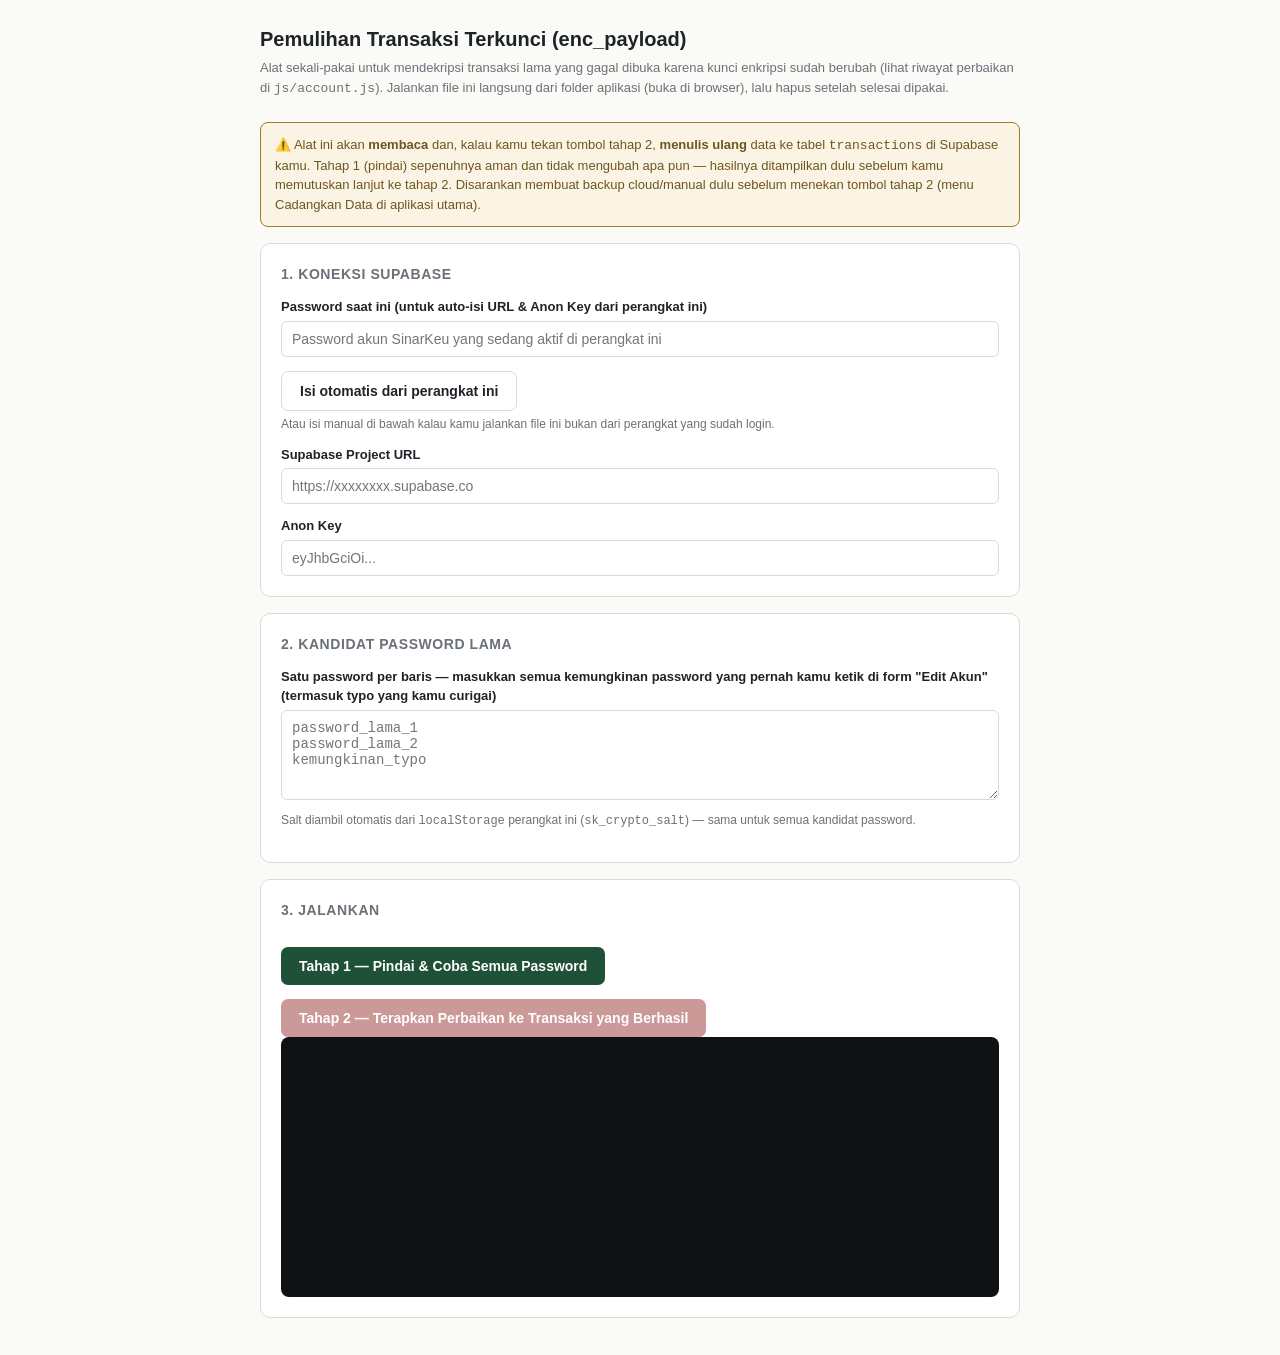
<file: recovery-enc-payload.html>
<!DOCTYPE html>
<html lang="id">
<head>
<meta charset="UTF-8">
<meta name="viewport" content="width=device-width, initial-scale=1.0">
<title>SinarKeu — Pemulihan Transaksi Terkunci</title>
<style>
  :root{
    --ink:#1E2328; --paper:#FAFAF7; --line:#D8DBDE; --accent:#1F5138;
    --danger:#A13A3A; --warn:#9C7A2E; --muted:#6B7178;
  }
  *{box-sizing:border-box;}
  body{
    font-family:-apple-system,BlinkMacSystemFont,"Segoe UI",Roboto,sans-serif;
    background:var(--paper); color:var(--ink); margin:0; padding:24px;
    line-height:1.5;
  }
  .wrap{max-width:760px; margin:0 auto;}
  h1{font-size:20px; margin:0 0 4px;}
  .sub{color:var(--muted); font-size:13px; margin:0 0 24px;}
  .card{
    background:#fff; border:1px solid var(--line); border-radius:10px;
    padding:20px; margin-bottom:16px;
  }
  .card h2{font-size:14px; text-transform:uppercase; letter-spacing:.04em; margin:0 0 12px; color:var(--muted);}
  label{display:block; font-size:13px; font-weight:600; margin:12px 0 4px;}
  label:first-child{margin-top:0;}
  input[type=text], input[type=password], textarea{
    width:100%; padding:9px 10px; border:1px solid var(--line); border-radius:6px;
    font-size:14px; font-family:inherit; background:#fff;
  }
  textarea{min-height:90px; resize:vertical; font-family:ui-monospace,monospace;}
  .hint{font-size:12px; color:var(--muted); margin-top:4px;}
  button{
    appearance:none; border:none; border-radius:7px; padding:11px 18px;
    font-size:14px; font-weight:600; cursor:pointer; margin-top:14px; margin-right:8px;
  }
  .btn-primary{background:var(--accent); color:#fff;}
  .btn-primary:disabled{background:#9BB5A8; cursor:not-allowed;}
  .btn-danger{background:var(--danger); color:#fff;}
  .btn-danger:disabled{background:#C99; cursor:not-allowed;}
  .btn-ghost{background:#fff; border:1px solid var(--line); color:var(--ink);}
  #log{
    background:#0F1214; color:#D7DBDE; font-family:ui-monospace,monospace;
    font-size:12.5px; padding:14px; border-radius:8px; height:260px; overflow-y:auto;
    white-space:pre-wrap;
  }
  .row-ok{color:#3E8E63;}
  .row-fail{color:#C97A7A;}
  .banner{
    border:1px solid var(--warn); background:#FBF4E4; color:#6E5620;
    padding:12px 14px; border-radius:8px; font-size:13px; margin-bottom:16px;
  }
  table{width:100%; border-collapse:collapse; font-size:13px; margin-top:10px;}
  th,td{text-align:left; padding:6px 8px; border-bottom:1px solid var(--line);}
  th{color:var(--muted); font-weight:600; font-size:11px; text-transform:uppercase;}
  .pill{display:inline-block; padding:2px 8px; border-radius:99px; font-size:11px; font-weight:600;}
  .pill-ok{background:#E4F0E9; color:#1F5138;}
  .pill-fail{background:#F5E4E4; color:#A13A3A;}
</style>
</head>
<body>
<div class="wrap">
  <h1>Pemulihan Transaksi Terkunci (enc_payload)</h1>
  <p class="sub">
    Alat sekali-pakai untuk mendekripsi transaksi lama yang gagal dibuka karena kunci enkripsi
    sudah berubah (lihat riwayat perbaikan di <code>js/account.js</code>). Jalankan file ini
    langsung dari folder aplikasi (buka di browser), lalu hapus setelah selesai dipakai.
  </p>

  <div class="banner">
    ⚠️ Alat ini akan <b>membaca</b> dan, kalau kamu tekan tombol tahap 2, <b>menulis ulang</b>
    data ke tabel <code>transactions</code> di Supabase kamu. Tahap 1 (pindai) sepenuhnya aman
    dan tidak mengubah apa pun — hasilnya ditampilkan dulu sebelum kamu memutuskan lanjut ke
    tahap 2. Disarankan membuat backup cloud/manual dulu sebelum menekan tombol tahap 2
    (menu Cadangkan Data di aplikasi utama).
  </div>

  <div class="card">
    <h2>1. Koneksi Supabase</h2>
    <label>Password saat ini (untuk auto-isi URL &amp; Anon Key dari perangkat ini)</label>
    <input type="password" id="curPwd" placeholder="Password akun SinarKeu yang sedang aktif di perangkat ini">
    <button class="btn-ghost" id="autofillBtn" type="button">Isi otomatis dari perangkat ini</button>
    <p class="hint">Atau isi manual di bawah kalau kamu jalankan file ini bukan dari perangkat yang sudah login.</p>

    <label>Supabase Project URL</label>
    <input type="text" id="sbUrl" placeholder="https://xxxxxxxx.supabase.co">
    <label>Anon Key</label>
    <input type="text" id="sbKey" placeholder="eyJhbGciOi...">
  </div>

  <div class="card">
    <h2>2. Kandidat Password Lama</h2>
    <label>Satu password per baris — masukkan semua kemungkinan password yang pernah kamu ketik
      di form "Edit Akun" (termasuk typo yang kamu curigai)</label>
    <textarea id="candList" placeholder="password_lama_1&#10;password_lama_2&#10;kemungkinan_typo"></textarea>
    <p class="hint">Salt diambil otomatis dari <code>localStorage</code> perangkat ini (<code>sk_crypto_salt</code>) — sama untuk semua kandidat password.</p>
  </div>

  <div class="card">
    <h2>3. Jalankan</h2>
    <button class="btn-primary" id="scanBtn" type="button">Tahap 1 — Pindai &amp; Coba Semua Password</button>
    <button class="btn-danger" id="applyBtn" type="button" disabled>Tahap 2 — Terapkan Perbaikan ke Transaksi yang Berhasil</button>
    <div id="log"></div>
    <div id="resultTableWrap"></div>
  </div>

  <div class="card" id="lockedCard" style="display:none;">
    <h2>4. Transaksi yang Masih Terkunci</h2>
    <p class="hint">
      Baris di bawah ini tidak cocok dengan kandidat password manapun di atas. Kalau kamu sudah
      tidak berniat memulihkan isinya (mis. tidak tahu/tidak ingat password anggota yang menulis
      baris ini), kamu bisa menghapusnya permanen daripada dibiarkan tampil sebagai transaksi
      kosong/nol di aplikasi utama.
    </p>
    <div id="lockedTableWrap"></div>
    <div class="banner" style="border-color:var(--danger); background:#FBEAEA; color:#6E2020;">
      ⚠️ Penghapusan ini <b>permanen dan tidak bisa dibatalkan</b>. Isi asli baris ini (jumlah,
      kategori, keterangan) sudah tidak bisa dibaca lagi, tapi ID &amp; tanggalnya akan hilang juga.
      Pastikan sudah membuat backup cloud/manual dulu kalau ragu.
    </div>
    <label>Ketik <code>HAPUS PERMANEN</code> untuk mengaktifkan tombol hapus</label>
    <input type="text" id="deleteConfirmInput" placeholder="HAPUS PERMANEN">
    <button class="btn-danger" id="deleteLockedBtn" type="button" disabled>Tahap 4 — Hapus Semua Transaksi Terkunci di Atas</button>
  </div>
</div>

<script>
// ==================== Crypto helpers (identik dengan js/crypto.js) ====================
async function deriveKey(password, saltBuf) {
  const enc = new TextEncoder();
  const baseKey = await crypto.subtle.importKey('raw', enc.encode(password), 'PBKDF2', false, ['deriveKey']);
  return crypto.subtle.deriveKey({ name: 'PBKDF2', salt: saltBuf, iterations: 300000, hash: 'SHA-256' }, baseKey, { name: 'AES-GCM', length: 256 }, false, ['encrypt', 'decrypt']);
}
async function decryptStr(cryptoKey, b64) {
  const bytes = Uint8Array.from(atob(b64), c => c.charCodeAt(0));
  const iv = bytes.slice(0, 12);
  const ct = bytes.slice(12);
  const plain = await crypto.subtle.decrypt({ name: 'AES-GCM', iv }, cryptoKey, ct);
  return new TextDecoder().decode(plain);
}

function log(msg, cls) {
  const el = document.getElementById('log');
  const line = document.createElement('div');
  if (cls) line.className = cls;
  line.textContent = msg;
  el.appendChild(line);
  el.scrollTop = el.scrollHeight;
}
function clearLog() { document.getElementById('log').innerHTML = ''; }

// ==================== Auto-fill dari localStorage perangkat ini ====================
document.getElementById('autofillBtn').addEventListener('click', async () => {
  const pwd = document.getElementById('curPwd').value;
  const saltB64 = localStorage.getItem('sk_crypto_salt');
  const encUrl = localStorage.getItem('sk_enc_supabase_url');
  const encKey = localStorage.getItem('sk_enc_supabase_key');
  if (!saltB64 || !encUrl || !encKey) {
    log('Tidak ditemukan kredensial tersimpan di localStorage perangkat ini. Isi URL & Anon Key manual.', 'row-fail');
    return;
  }
  try {
    const salt = Uint8Array.from(atob(saltB64), c => c.charCodeAt(0));
    const key = await deriveKey(pwd, salt);
    const url = await decryptStr(key, encUrl);
    const akey = await decryptStr(key, encKey);
    document.getElementById('sbUrl').value = url;
    document.getElementById('sbKey').value = akey;
    log('Berhasil auto-isi URL & Anon Key dari perangkat ini.', 'row-ok');
  } catch (e) {
    log('Password saat ini salah, atau data lokal tidak cocok. Isi URL & Anon Key manual.', 'row-fail');
  }
});

// ==================== Fetch helper ====================
async function sbFetch(baseUrl, apiKey, method, path, body) {
  const headers = { apikey: apiKey, Authorization: `Bearer ${apiKey}`, 'Content-Type': 'application/json' };
  const config = { method, headers };
  if (body) config.body = JSON.stringify(body);
  const res = await fetch(`${baseUrl}/rest/v1/${path}`, config);
  if (!res.ok) {
    const t = await res.text();
    throw new Error(`HTTP ${res.status}: ${t}`);
  }
  const text = await res.text();
  return text ? JSON.parse(text) : true;
}

let scanResults = []; // { row, recoveredData, viaPasswordIndex }
let lockedRows = []; // rows that didn't match any candidate password

document.getElementById('scanBtn').addEventListener('click', async () => {
  clearLog();
  document.getElementById('resultTableWrap').innerHTML = '';
  document.getElementById('lockedCard').style.display = 'none';
  document.getElementById('lockedTableWrap').innerHTML = '';
  document.getElementById('deleteConfirmInput').value = '';
  document.getElementById('deleteLockedBtn').disabled = true;
  document.getElementById('applyBtn').disabled = true;
  scanResults = [];
  lockedRows = [];

  const baseUrl = document.getElementById('sbUrl').value.trim().replace(/\/+$/, '');
  const apiKey = document.getElementById('sbKey').value.trim();
  const saltB64 = localStorage.getItem('sk_crypto_salt');
  const candidates = document.getElementById('candList').value.split('\n').map(s => s.trim()).filter(Boolean);

  if (!baseUrl || !apiKey) { log('Isi Supabase URL & Anon Key dulu.', 'row-fail'); return; }
  if (!saltB64) { log('Tidak ada sk_crypto_salt di localStorage perangkat ini — alat ini harus dijalankan dari perangkat yang sama dengan aplikasi SinarKeu.', 'row-fail'); return; }
  if (candidates.length === 0) { log('Masukkan minimal satu kandidat password lama.', 'row-fail'); return; }

  log(`Menyiapkan ${candidates.length} kandidat key dari salt lokal...`);
  const salt = Uint8Array.from(atob(saltB64), c => c.charCodeAt(0));
  const keys = [];
  for (const pwd of candidates) {
    keys.push({ pwd, key: await deriveKey(pwd, salt) });
  }

  log('Mengambil semua baris transaksi yang masih terenkripsi (enc_payload) dari Supabase...');
  let allRows = [];
  let offset = 0;
  const PAGE = 500;
  try {
    while (true) {
      const page = await sbFetch(baseUrl, apiKey, 'GET',
        `transactions?enc_payload=not.is.null&select=id,book_id,date,enc_payload,updated_at&order=id&limit=${PAGE}&offset=${offset}`);
      allRows = allRows.concat(page);
      if (page.length < PAGE) break;
      offset += PAGE;
    }
  } catch (e) {
    log('Gagal mengambil data dari Supabase: ' + e.message, 'row-fail');
    return;
  }
  log(`Ditemukan ${allRows.length} baris dengan enc_payload terisi.`);

  let recovered = 0, failed = 0;
  for (const row of allRows) {
    let done = false;
    for (const cand of keys) {
      try {
        const plain = await decryptStr(cand.key, row.enc_payload);
        const d = JSON.parse(plain);
        scanResults.push({ row, recoveredData: d, pwd: cand.pwd });
        recovered++;
        done = true;
        break;
      } catch (e) { /* coba kandidat berikutnya */ }
    }
    if (!done) { lockedRows.push(row); failed++; }
  }
  log(`Selesai. Berhasil dipulihkan: ${recovered}. Masih terkunci (tidak cocok kandidat manapun): ${failed}.`,
      recovered > 0 ? 'row-ok' : 'row-fail');

  renderResultTable(allRows.length);
  if (recovered > 0) document.getElementById('applyBtn').disabled = false;
  renderLockedTable();
});

function renderLockedTable() {
  const card = document.getElementById('lockedCard');
  if (lockedRows.length === 0) { card.style.display = 'none'; return; }
  card.style.display = 'block';
  let html = `<p class="hint">${lockedRows.length} baris masih terkunci.</p>`;
  html += `<table><thead><tr><th>ID</th><th>Book ID</th><th>Tanggal</th></tr></thead><tbody>`;
  lockedRows.slice(0, 200).forEach(r => {
    html += `<tr><td>${escapeHtml(r.id)}</td><td>${escapeHtml(r.book_id || '')}</td><td>${escapeHtml(r.date || '')}</td></tr>`;
  });
  html += `</tbody></table>`;
  if (lockedRows.length > 200) html += `<p class="hint">Menampilkan 200 dari ${lockedRows.length} baris yang masih terkunci (semuanya akan tetap dihapus kalau kamu lanjut ke Tahap 4).</p>`;
  document.getElementById('lockedTableWrap').innerHTML = html;
}

document.getElementById('deleteConfirmInput').addEventListener('input', (e) => {
  document.getElementById('deleteLockedBtn').disabled = e.target.value.trim() !== 'HAPUS PERMANEN' || lockedRows.length === 0;
});

document.getElementById('deleteLockedBtn').addEventListener('click', async () => {
  if (lockedRows.length === 0) return;
  if (!confirm(`Akan MENGHAPUS PERMANEN ${lockedRows.length} transaksi terkunci dari Supabase. Tindakan ini tidak bisa dibatalkan. Lanjutkan?`)) return;

  const baseUrl = document.getElementById('sbUrl').value.trim().replace(/\/+$/, '');
  const apiKey = document.getElementById('sbKey').value.trim();
  document.getElementById('deleteLockedBtn').disabled = true;
  document.getElementById('deleteConfirmInput').value = '';

  // Hapus per-batch pakai filter id=in.(...) supaya tidak perlu satu request per baris.
  const BATCH = 50;
  let ok = 0, fail = 0;
  for (let i = 0; i < lockedRows.length; i += BATCH) {
    const batch = lockedRows.slice(i, i + BATCH);
    const idList = batch.map(r => encodeURIComponent(r.id)).join(',');
    try {
      await sbFetch(baseUrl, apiKey, 'DELETE', `transactions?id=in.(${idList})`);
      ok += batch.length;
      log(`Terhapus: ${batch.map(r => r.id).join(', ')}`, 'row-ok');
    } catch (e) {
      fail += batch.length;
      log(`GAGAL menghapus batch (${batch.map(r => r.id).join(', ')}): ${e.message}`, 'row-fail');
    }
  }
  log(`Selesai menghapus transaksi terkunci. Berhasil: ${ok}. Gagal: ${fail}.`, fail === 0 ? 'row-ok' : 'row-fail');
  if (ok > 0) {
    lockedRows = lockedRows.filter(r => fail === 0); // kalau semua sukses, kosongkan; kalau ada yang gagal, biarkan log jadi acuan manual
    if (fail === 0) { lockedRows = []; renderLockedTable(); }
  }
  log('Buka ulang aplikasi SinarKeu utama dan lakukan sinkronisasi manual untuk memastikan transaksi yang dihapus sudah tidak muncul lagi.');
});

function renderResultTable(total) {
  if (scanResults.length === 0) return;
  let html = `<table><thead><tr><th>ID</th><th>Tanggal</th><th>Tipe</th><th>Jumlah</th><th>Kategori</th><th>Password Cocok</th></tr></thead><tbody>`;
  scanResults.slice(0, 200).forEach(r => {
    html += `<tr>
      <td>${r.row.id}</td>
      <td>${r.row.date || ''}</td>
      <td>${r.recoveredData.type || ''}</td>
      <td>${Number(r.recoveredData.amount) || 0}</td>
      <td>${r.recoveredData.category || ''}</td>
      <td><span class="pill pill-ok">${escapeHtml(r.pwd)}</span></td>
    </tr>`;
  });
  html += `</tbody></table>`;
  if (scanResults.length > 200) html += `<p class="hint">Menampilkan 200 dari ${scanResults.length} baris yang berhasil dipulihkan.</p>`;
  document.getElementById('resultTableWrap').innerHTML = html;
}
function escapeHtml(s) { return String(s).replace(/[&<>"']/g, c => ({'&':'&amp;','<':'&lt;','>':'&gt;','"':'&quot;',"'":'&#39;'}[c])); }

document.getElementById('applyBtn').addEventListener('click', async () => {
  if (scanResults.length === 0) return;
  if (!confirm(`Akan menulis ulang ${scanResults.length} transaksi ke Supabase (kolom plaintext diisi, enc_payload dikosongkan). Lanjutkan?`)) return;

  const baseUrl = document.getElementById('sbUrl').value.trim().replace(/\/+$/, '');
  const apiKey = document.getElementById('sbKey').value.trim();
  document.getElementById('applyBtn').disabled = true;

  let ok = 0, fail = 0;
  for (const r of scanResults) {
    const d = r.recoveredData;
    const patchBody = {
      type: d.type,
      amount: Number(d.amount) || 0,
      category: d.category || (d.type === 'income' ? 'Pemasukan' : ''),
      description: d.description || null,
      attachment: d.attachment || null,
      enc_payload: null
    };
    try {
      await sbFetch(baseUrl, apiKey, 'PATCH', `transactions?id=eq.${encodeURIComponent(r.row.id)}`, patchBody);
      ok++;
      log(`OK  ${r.row.id}`, 'row-ok');
    } catch (e) {
      fail++;
      log(`GAGAL ${r.row.id}: ${e.message}`, 'row-fail');
    }
  }
  log(`Selesai menerapkan perbaikan. Berhasil: ${ok}. Gagal: ${fail}.`, fail === 0 ? 'row-ok' : 'row-fail');
  log('Buka ulang aplikasi SinarKeu utama dan lakukan sinkronisasi manual untuk melihat transaksi yang sudah pulih.');
});
</script>
</body>
</html>
</file>
